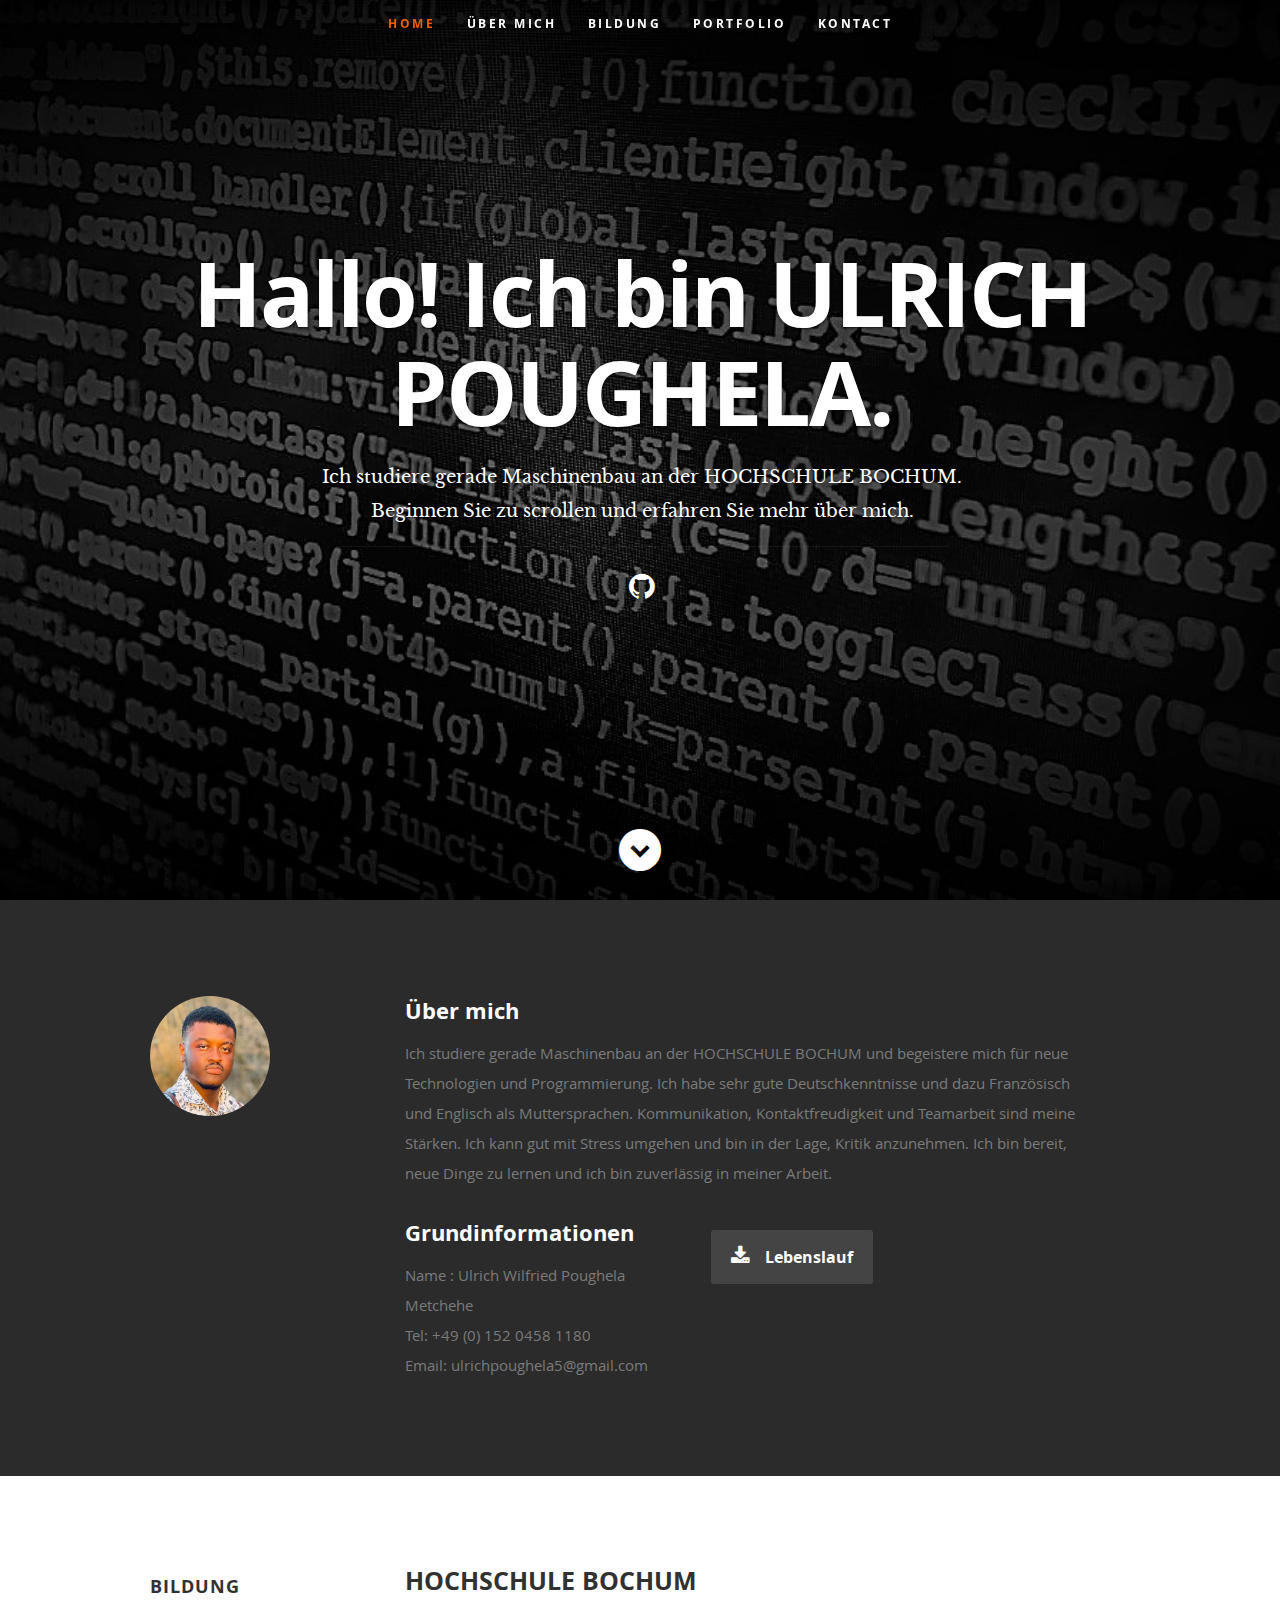
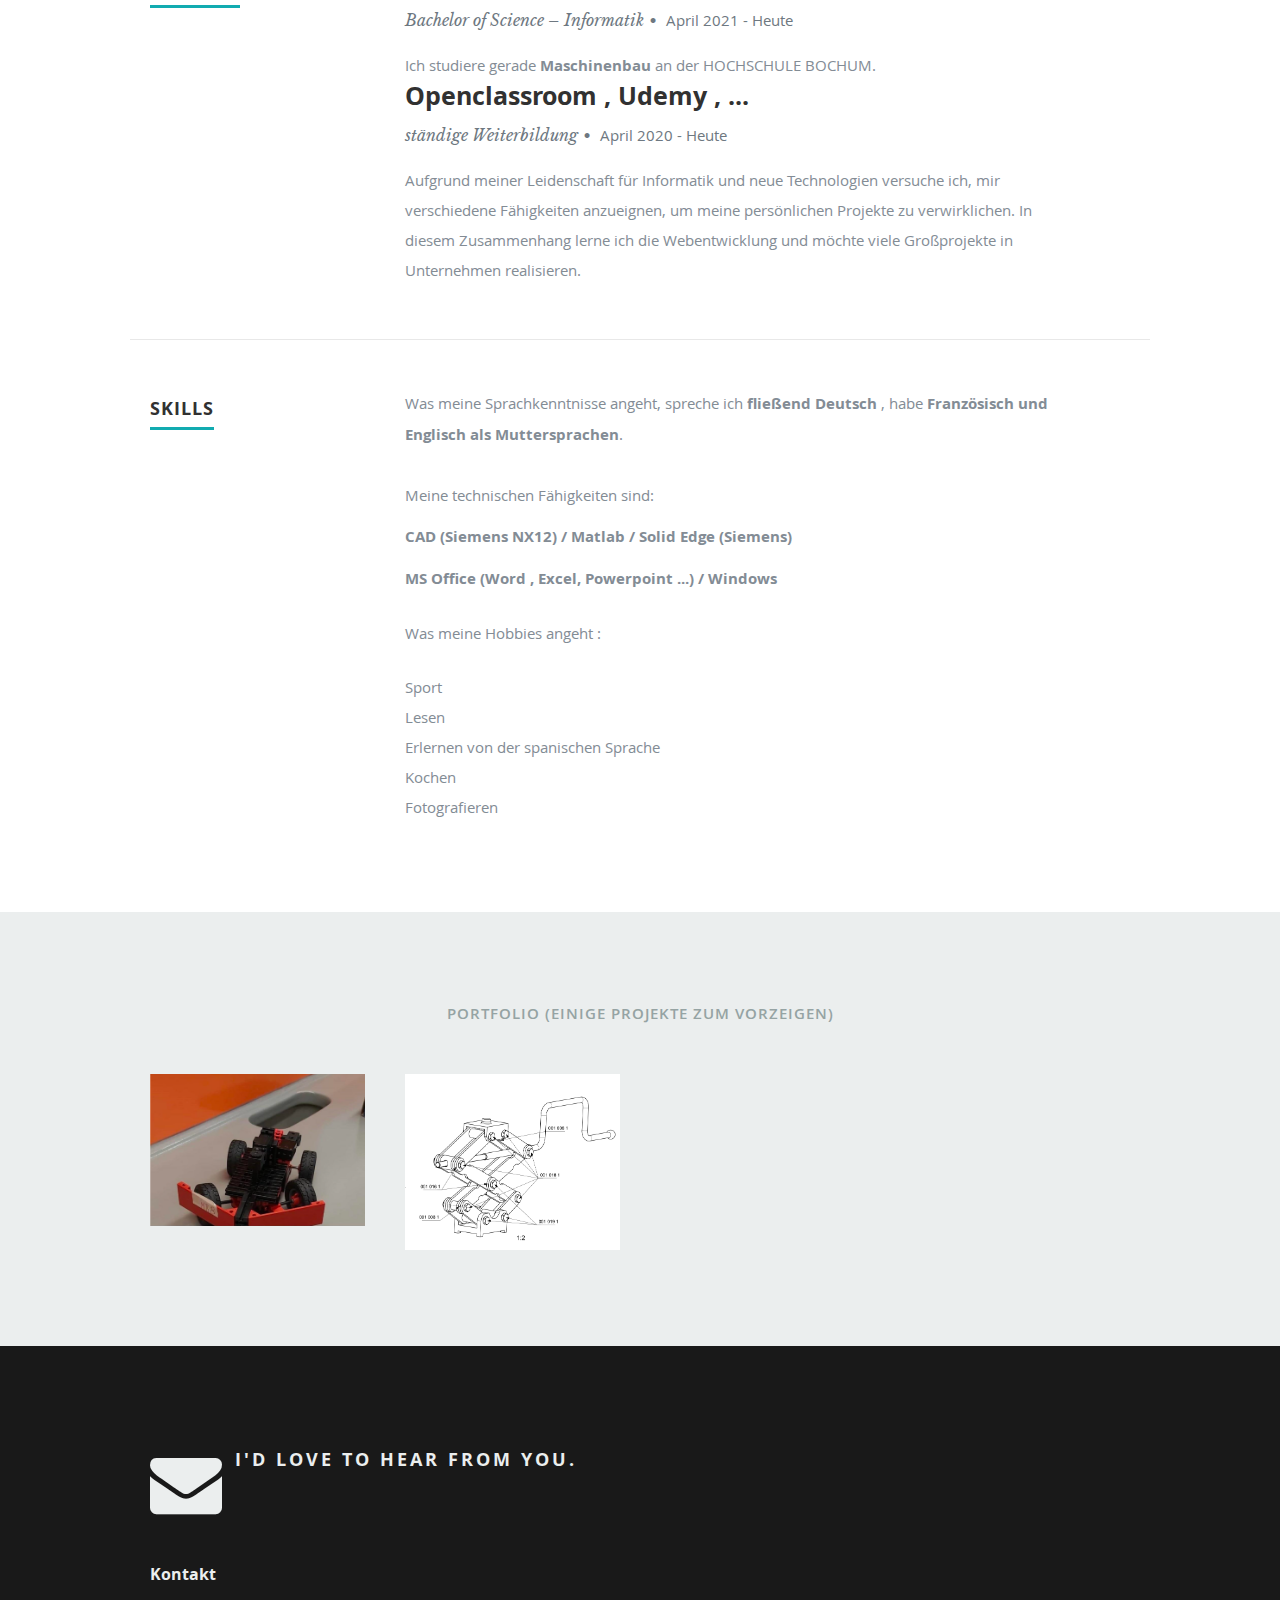
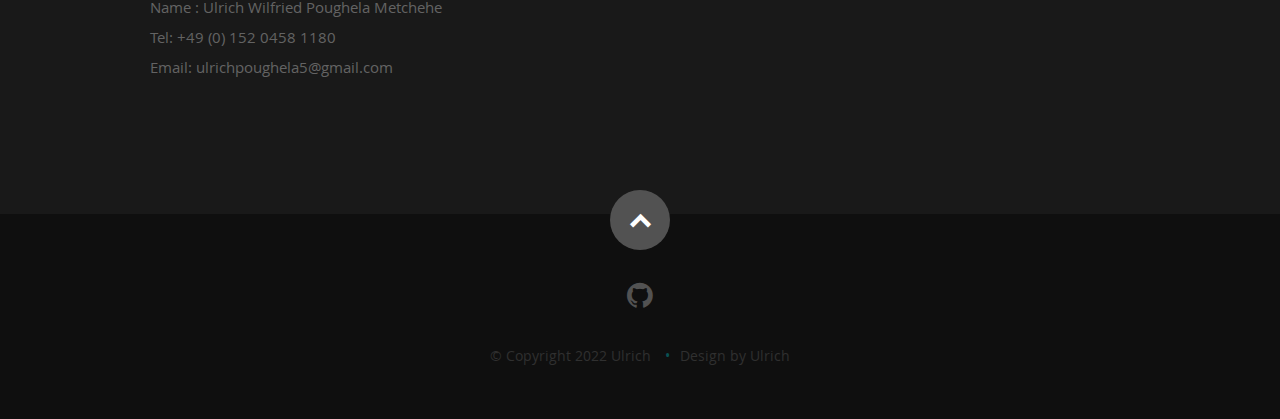
<file: index.html>
<!DOCTYPE html>
<!--[if lt IE 8 ]><html class="no-js ie ie7" lang="en"> <![endif]-->
<!--[if IE 8 ]><html class="no-js ie ie8" lang="en"> <![endif]-->
<!--[if (gte IE 8)|!(IE)]><!--><html class="no-js" lang="en"> <!--<![endif]-->
<head>

   <!--- Basic Page Needs
   ================================================== -->
   <meta charset="utf-8">
	<title>ULRICH POUGHELA</title>
	<meta name="description" content="">
	<meta name="author" content="">

   <!-- Mobile Specific Metas
   ================================================== -->
	<meta name="viewport" content="width=device-width, initial-scale=1, maximum-scale=1">

	<!-- CSS
    ================================================== -->
   <link rel="stylesheet" href="css/default.css">
	<link rel="stylesheet" href="css/layout.css">
   <link rel="stylesheet" href="css/media-queries.css">
   <link rel="stylesheet" href="css/magnific-popup.css">

   <!-- Script
   ================================================== -->
	<script src="js/modernizr.js"></script>

   <!-- Favicons
	================================================== -->
	<link rel="shortcut icon" href="favicon.png" >

</head>

<body>

   <!-- Header
   ================================================== -->
   <header id="home">

      <nav id="nav-wrap">

         <a class="mobile-btn" href="#nav-wrap" title="Show navigation">Show navigation</a>
	      <a class="mobile-btn" href="#" title="Hide navigation">Hide navigation</a>

         <ul id="nav" class="nav">
            <li class="current"><a class="smoothscroll" href="#home">Home</a></li>
            <li><a class="smoothscroll" href="#about">Über mich</a></li>
	        <li><a class="smoothscroll" href="#resume">Bildung</a></li>
            <li><a class="smoothscroll" href="#portfolio">Portfolio</a></li>
            <li><a class="smoothscroll" href="#contact">Kontact</a></li>
         </ul> <!-- end #nav -->

      </nav> <!-- end #nav-wrap -->

      <div class="row banner">
         <div class="banner-text">
            <h1 class="responsive-headline">Hallo! Ich bin ULRICH POUGHELA.</h1>
            <h3 style="color: white">Ich studiere gerade Maschinenbau an der HOCHSCHULE BOCHUM.

                Beginnen Sie zu scrollen und erfahren Sie mehr <a class="smoothscroll" href="#about">über mich</a>.
            </h3>
            <hr/>
            <ul class="social">
                <li><a href="https://github.com/ulrich-p237" target="_blank"><i class="fa fa-github"></i></a></li>
            </ul>
         </div>
      </div>

      <p class="scrolldown">
         <a class="smoothscroll" href="#about"><i class="icon-down-circle"></i></a>
      </p>

   </header> <!-- Header End -->


   <!-- About Section
   ================================================== -->
   <section id="about">

      <div class="row">

         <div class="three columns">
            <img class="profile-pic"  src="images/me.jpeg" alt="" />
         </div>

         <div class="nine columns main-col">

            <h2>Über mich</h2>

            <p>
                Ich studiere gerade Maschinenbau an der HOCHSCHULE BOCHUM und begeistere mich für neue
                Technologien und Programmierung. Ich habe sehr gute Deutschkenntnisse und dazu Französisch
                und Englisch als Muttersprachen. Kommunikation, Kontaktfreudigkeit und Teamarbeit sind meine Stärken.
                Ich kann gut mit Stress umgehen und bin in der Lage, Kritik anzunehmen. Ich bin bereit, neue Dinge zu
                lernen und ich bin zuverlässig in meiner Arbeit.
            </p>

            <div class="row">
               <div class="columns contact-details">
                  <h2>Grundinformationen</h2>
                  <p class="address">
                      <span>Name : Ulrich Wilfried Poughela Metchehe</span><br>
                      <span>Tel: +49 (0) 152 0458 1180</span><br>
                      <span>Email: ulrichpoughela5@gmail.com </span>
                  </p>
               </div>

               <div class="columns download">
                  <p>
                     <a href="CV.pdf" class="button"><i class="fa fa-download"></i>Lebenslauf</a>
                  </p>
               </div>
            </div> <!-- end row -->
         </div> <!-- end .main-col -->
      </div>
   </section> <!-- About Section End-->


   <!-- Resume Section
   ================================================== -->
   <section id="resume">

      <!-- Education
      ----------------------------------------------- -->
      <div class="row education">

         <div class="three columns header-col">
            <h1><span>Bildung</span></h1>
         </div>

         <div class="nine columns main-col">

            <div class="row item">
               <div class="twelve columns">
                  <h3>HOCHSCHULE BOCHUM</h3>
                  <p class="info">Bachelor of Science – Informatik<span>&bull;</span> <em class="date">April 2021 - Heute</em></p>
                   Ich studiere gerade <b>Maschinenbau</b> an der HOCHSCHULE BOCHUM.
               </div>
            </div> <!-- item end -->

             <div class="row item">
                 <div class="twelve columns">
                     <h3>Openclassroom , Udemy , ... </h3>
                     <p class="info">ständige Weiterbildung<span>&bull;</span> <em class="date">April 2020 - Heute</em></p>
                     <p>Aufgrund meiner Leidenschaft für Informatik und neue Technologien versuche ich, mir
                         verschiedene Fähigkeiten anzueignen, um meine persönlichen Projekte zu verwirklichen.
                         In diesem Zusammenhang lerne ich die Webentwicklung und möchte viele Großprojekte in
                         Unternehmen realisieren.
                     </p>
                 </div>
             </div> <!-- item end -->
         </div> <!-- main-col end -->
      </div> <!-- End Education -->

      <!-- Skills
      ----------------------------------------------- -->
      <div class="row skill">

         <div class="three columns header-col">
            <h1><span>Skills</span></h1>
         </div>

         <div class="nine columns main-col">

             <p>Was meine Sprachkenntnisse angeht, spreche ich <b>fließend Deutsch</b> , habe <b>Französisch  und Englisch als Muttersprachen</b>.
            </p>
             Meine technischen Fähigkeiten sind:

             <div>
                 <ul class="skills">
                     <li><b>CAD (Siemens NX12) / Matlab / Solid Edge (Siemens) </b></li>
                     <li><b>MS Office (Word , Excel, Powerpoint ...) / Windows</b></li>
                 </ul>
             </div>

             <p>Was meine Hobbies angeht :</p>
                 <ul>
                    <li>Sport</li>
                    <li>Lesen</li>
                    <li>Erlernen von der spanischen Sprache</li>
                    <li>Kochen</li>
                    <li>Fotografieren</li>
                </ul>
	         </div> <!-- main-col end -->

      </div> <!-- End skills -->

   </section> <!-- Resume Section End-->


   <!-- Portfolio Section
   ================================================== -->
   <section id="portfolio">

      <div class="row">

         <div class="twelve columns collapsed">

            <h1>Portfolio (Einige Projekte zum Vorzeigen)</h1>

            <!-- portfolio-wrapper -->
            <div id="portfolio-wrapper" class="bgrid-quarters s-bgrid-thirds cf">

          	   <div class="columns portfolio-item">
                  <div class="item-wrap">

                     <a href="#modal-01" title="">
                        <img alt="" src="images/robot.png">
                        <div class="overlay">
                           <div class="portfolio-item-meta">
                               <h5>Entwicklung</h5>
                               <p>Roboter</p>
                           </div>
                        </div>
                        <div class="link-icon"><i class="icon-plus"></i></div>
                     </a>

                  </div>
          		</div> <!-- item end -->

               <div class="columns portfolio-item">
                  <div class="item-wrap">

                     <a href="#modal-02" title="">
                        <img alt="" src="images/wagenheber.png">
                        <div class="overlay">
                           <div class="portfolio-item-meta">
                               <h5>Wagenheber</h5>
                               <p>Machinenbau</p>
                           </div>
                        </div>
                        <div class="link-icon"><i class="icon-plus"></i></div>
                     </a>
                  </div>
          		</div> <!-- item end -->
            </div> <!-- portfolio-wrapper end -->
         </div> <!-- twelve columns end -->


         <!-- Modal Popup
	      --------------------------------------------------------------- -->

         <div id="modal-01" class="popup-modal mfp-hide">

		      <img class="scale-with-grid" src="images/robot.png" alt="" />

		      <div class="description-box">
			      <h4>Roboter</h4>
			      <p>Mehr erfahren ins PDF (auf Details clicken)</p>
               <span class="categories"><i class="fa fa-tag"></i>Machinenbau</span>
		      </div>

            <div class="link-box">
               <a href="Erfahrungsbericht.pdf" target="_blank">Details</a>
		         <a class="popup-modal-dismiss">Close</a>
            </div>

	      </div><!-- modal-01 End -->

         <div id="modal-02" class="popup-modal mfp-hide">

		      <img class="scale-with-grid" src="images/wagenheber.png" alt="" />

		      <div class="description-box">
			      <h4>Wagenheber</h4>
                  <p>Mehr erfahren ins PDF (auf Details clicken)</p>
                  <span class="categories"><i class="fa fa-tag"></i>Machinenbau</span>
		      </div>

            <div class="link-box">
               <a href="wagenheber.pdf" target="_blank">Details</a>
		         <a class="popup-modal-dismiss">Close</a>
            </div>

	      </div><!-- modal-02 End -->

      </div> <!-- row End -->

   </section> <!-- Portfolio Section End-->

   <!-- Contact Section
   ================================================== -->
   <section id="contact">

         <div class="row section-head">
            <div class="twelve columns header-col">
               <h1>I'd Love To Hear From You.</h1>
            </div>
         </div>

         <div class="row">

            <aside class="twelve columns footer-widgets">

               <div class="widget widget_contact">

					   <h4>Kontakt</h4>
					   <p class="address">
                           <span>Name : Ulrich Wilfried Poughela Metchehe</span><br>
                           <span>Tel: +49 (0) 152 0458 1180</span><br>
                           <span>Email: ulrichpoughela5@gmail.com </span>
					   </p>

				   </div>
            </aside>

      </div>

   </section> <!-- Contact Section End-->


   <!-- footer
   ================================================== -->
   <footer>

      <div class="row">

         <div class="twelve columns">

            <ul class="social-links">
                <li><a href="https://github.com/ulrich-p237"><i class="fa fa-github"></i></a></li>
            </ul>

            <ul class="copyright">
               <li>&copy; Copyright 2022 Ulrich</li>
               <li>Design by Ulrich</li>
            </ul>

         </div>

         <div id="go-top"><a class="smoothscroll" title="Back to Top" href="#home"><i class="icon-up-open"></i></a></div>

      </div>

   </footer> <!-- Footer End-->

   <!-- Java Script
   ================================================== -->
   <script src="http://ajax.googleapis.com/ajax/libs/jquery/1.10.2/jquery.min.js"></script>
   <script>window.jQuery || document.write('<script src="js/jquery-1.10.2.min.js"><\/script>')</script>
   <script type="text/javascript" src="js/jquery-migrate-1.2.1.min.js"></script>

   <script src="js/jquery.flexslider.js"></script>
   <script src="js/waypoints.js"></script>
   <script src="js/jquery.fittext.js"></script>
   <script src="js/magnific-popup.js"></script>
   <script src="js/init.js"></script>

</body>

</html>
</file>
<file: css/default.css>
/*
=====================================================================
*   Ceevee v1.0 Default Stylesheet
*   url: styleshout.com
*   03-17-2014
=====================================================================

TOC:
a. Webfonts and Icon fonts
b. Reset
c. Default Styles
   1. Basic
   2. Typography
   3. Links
   4. Images
   5. Buttons
   6. Forms
d. Grid
e. Others
   1. Clearing
   2. Misc

=====================================================================  */

/* ------------------------------------------------------------------ */
/* a. Webfonts and Icon fonts
 ------------------------------------------------------------------ */

@import url("fonts.css");
@import url("fontello/css/fontello.css");
@import url("font-awesome/css/font-awesome.min.css");

/* ------------------------------------------------------------------
/* b. Reset
      Adapted from:
      Normalize.css - https://github.com/necolas/normalize.css/
      HTML5 Doctor Reset - html5doctor.com/html-5-reset-stylesheet/
/* ------------------------------------------------------------------ */

html, body, div, span, object, iframe,
h1, h2, h3, h4, h5, h6, p, blockquote, pre,
abbr, address, cite, code,
del, dfn, em, img, ins, kbd, q, samp,
small, strong, sub, sup, var,
b, i,
dl, dt, dd, ol, ul, li,
fieldset, form, label, legend,
table, caption, tbody, tfoot, thead, tr, th, td,
article, aside, canvas, details, figcaption, figure,
footer, header, hgroup, menu, nav, section, summary,
time, mark, audio, video {
   margin: 0;
   padding: 0;
   border: 0;
   outline: 0;
   font-size: 100%;
   vertical-align: baseline;
   background: transparent;
}

article,aside,details,figcaption,figure,
footer,header,hgroup,menu,nav,section {
   display: block;
}

audio,
canvas,
video {
   display: inline-block;
}

audio:not([controls]) {
   display: none;
   height: 0;
}

[hidden] { display: none; }

code, kbd, pre, samp {
   font-family: monospace, serif;
   font-size: 1em;
}

pre {
   white-space: pre;
   white-space: pre-wrap;
   word-wrap: break-word;
}

blockquote, q { quotes: &#8220 &#8220; }

blockquote:before, blockquote:after,
q:before, q:after {
   content: '';
   content: none;
}

ins {
   background-color: #ff9;
   color: #000;
   text-decoration: none;
}

mark {
   background-color: #A7F4F6;
   color: #555;
}

del { text-decoration: line-through; }

abbr[title], dfn[title] {
   border-bottom: 1px dotted;
   cursor: help;
}

table {
   border-collapse: collapse;
   border-spacing: 0;
}


/* ------------------------------------------------------------------ */
/* c. Default and Basic Styles
      Adapted from:
      Skeleton CSS Framework - http://www.getskeleton.com/
      Typeplate Typographic Starter Kit - http://typeplate.com/
/* ------------------------------------------------------------------ */

/*  1. Basic  ------------------------------------------------------- */

*,
*:before,
*:after {
   -moz-box-sizing: border-box;
   -webkit-box-sizing: border-box;
   box-sizing: border-box;
}

html {
   font-size: 62.5%;
   -webkit-font-smoothing: antialiased;
}

body {
   background: #fff;
   font-family: 'opensans-regular', sans-serif;
   font-weight: normal;
   font-size: 15px;
   line-height: 30px;
	color: #838C95;

   -webkit-font-smoothing: antialiased; /* Fix for webkit rendering */
	-webkit-text-size-adjust: 100%;
}

/*  2. Typography
       Vertical rhythm with leading derived from 6
--------------------------------------------------------------------- */

h1, h2, h3, h4, h5, h6 {
   color: #313131;
	font-family: 'opensans-bold', sans-serif;
   font-weight: normal;
}
h1 a, h2 a, h3 a, h4 a, h5 a, h6 a { font-weight: inherit; }
h1 { font-size: 38px; line-height: 42px; margin-bottom: 12px; letter-spacing: -1px; }
h2 { font-size: 28px; line-height: 36px; margin-bottom: 6px; }
h3 { font-size: 22px; line-height: 30px; margin-bottom: 12px; }
h4 { font-size: 20px; line-height: 30px; margin-bottom: 6px; }
h5 { font-size: 18px; line-height: 30px; }
h6 { font-size: 14px; line-height: 30px; }
.subheader { }

p { margin: 0 0 30px 0; }
p img { margin: 0; }
p.lead {
   font: 19px/36px 'opensans-light', sans-serif;
   margin-bottom: 18px;
}

/* for 'em' and 'strong' tags, font-size and line-height should be same with
the body tag due to rendering problems in some browsers */
em { font: 15px/30px 'opensans-italic', sans-serif; }
strong, b { font: 15px/30px 'opensans-bold', sans-serif; }
small { font-size: 11px; line-height: inherit; }

/*	Blockquotes */
blockquote {
   margin: 30px 0px;
   padding-left: 40px;
   position: relative;
}
blockquote:before {
   content: "\201C";
   opacity: 0.45;
   font-size: 80px;
   line-height: 0px;
   margin: 0;
   font-family: arial, sans-serif;

   position: absolute;
   top:  30px;
	left: 0;
}
blockquote p {
   font-family: 'librebaskerville-italic', serif;
   padding: 0;
   font-size: 18px;
   line-height: 36px;
}
blockquote cite {
   display: block;
   font-size: 12px;
   font-style: normal;
   line-height: 18px;
}
blockquote cite:before { content: "\2014 \0020"; }
blockquote cite a,
blockquote cite a:visited { color: #8B9798; border: none }

/* ---------------------------------------------------------------------
/*  Pull Quotes Markup
/*
    <aside class="pull-quote">
		<blockquote>
			<p></p>
		</blockquote>
	 </aside>
/*
/* --------------------------------------------------------------------- */
.pull-quote {
   position: relative;
	padding: 18px 30px 18px 0px;
}
.pull-quote:before,
.pull-quote:after {
	height: 1em;
	opacity: 0.45;
	position: absolute;
	font-size: 80px;
   font-family: Arial, Sans-Serif;
}
.pull-quote:before {
	content: "\201C";
	top:  33px;
	left: 0;
}
.pull-quote:after {
	content: '\201D';
	bottom: -33px;
	right: 0;
}
.pull-quote blockquote {
   margin: 0;
}
.pull-quote blockquote:before {
   content: none;
}

/* Abbreviations */
abbr {
   font-family: 'opensans-bold', sans-serif;
	font-variant: small-caps;
	text-transform: lowercase;
   letter-spacing: .5px;
	color: gray;
}
abbr:hover { cursor: help; }

/* drop cap */
.drop-cap:first-letter {
	float: left;
	margin: 0;
	padding: 14px 6px 0 0;
	font-size: 84px;
	font-family: /* Copperplate */ 'opensans-bold', sans-serif;
   line-height: 60px;
	text-indent: 0;
	background: transparent;
	color: inherit;
}

hr { border: solid #E3E3E3; border-width: 1px 0 0; clear: both; margin: 11px 0 30px; height: 0; }


/*  3. Links  ------------------------------------------------------- */

a, a:visited {
   text-decoration: none;
   outline: 0;
   color: #11ABB0;

   -webkit-transition: color .3s ease-in-out;
   -moz-transition: color .3s ease-in-out;
   -o-transition: color .3s ease-in-out;
   transition: color .3s ease-in-out;
}
a:hover, a:focus { color: #313131; }
p a, p a:visited { line-height: inherit; }


/*  4. List  --------------------------------------------------------- */

ul, ol { margin-bottom: 24px; margin-top: 12px; }
ul { list-style: none outside; }
ol { list-style: decimal; }
ol, ul.square, ul.circle, ul.disc { margin-left: 30px; }
ul.square { list-style: square outside; }
ul.circle { list-style: circle outside; }
ul.disc { list-style: disc outside; }
ul ul, ul ol,
ol ol, ol ul { margin: 6px 0 6px 30px; }
ul ul li, ul ol li,
ol ol li, ol ul li { margin-bottom: 6px; }
li { line-height: 18px; margin-bottom: 12px; }
ul.large li { }
li p { }

/* ---------------------------------------------------------------------
/*  Stats Tab Markup

    <ul class="stats-tabs">
		<li><a href="#">[value]<b>[name]</b></a></li>
	 </ul>

    Extend this object into your markup.
/*
/* --------------------------------------------------------------------- */
.stats-tabs {
   padding: 0;
   margin: 24px 0;
}
.stats-tabs li {
	display: inline-block;
	margin: 0 10px 18px 0;
	padding: 0 10px 0 0;
	border-right: 1px solid #ccc;
}
.stats-tabs li:last-child {
	margin: 0;
	padding: 0;
	border: none;
}
.stats-tabs li a {
	display: inline-block;
	font-size: 22px;
	font-family: 'opensans-bold', sans-serif;
   border: none;
   color: #313131;
}
.stats-tabs li a:hover {
   color:#11ABB0;
}
.stats-tabs li a b {
	display: block;
	margin: 6px 0 0 0;
	font-size: 13px;
	font-family: 'opensans-regular', sans-serif;
   color: #8B9798;
}

/* definition list */
dl { margin: 12px 0; }
dt { margin: 0; color:#11ABB0; }
dd { margin: 0 0 0 20px; }

/* Lining Definition Style Markup */
.lining dt,
.lining dd {
	display: inline;
	margin: 0;
}
.lining dt + dt:before,
.lining dd + dt:before {
	content: "\A";
	white-space: pre;
}
.lining dd + dd:before {
	content: ", ";
}
.lining dd:before {
	content: ": ";
	margin-left: -0.2em;
}

/* Dictionary Definition Style Markup */
.dictionary-style dt {
	display: inline;
	counter-reset: definitions;
}
.dictionary-style dt + dt:before {
	content: ", ";
	margin-left: -0.2em;
}
.dictionary-style dd {
	display: block;
	counter-increment: definitions;
}
.dictionary-style dd:before {
	content: counter(definitions, decimal) ". ";
}

/* Pagination */
.pagination {
   margin: 36px auto;
   text-align: center;
}
.pagination ul li {
   display: inline-block;
   margin: 0;
   padding: 0;
}
.pagination .page-numbers {
   font: 15px/18px 'opensans-bold', sans-serif;
   display: inline-block;
   padding: 6px 10px;
   margin-right: 3px;
   margin-bottom: 6px;
	color: #6E757C;
	background-color: #E6E8EB;

	-webkit-transition: all 200ms ease-in-out;
	-moz-transition: all 200ms ease-in-out;
	-o-transition: all 200ms ease-in-out;
	-ms-transition: all 200ms ease-in-out;
	transition: all 200ms ease-in-out;

   -moz-border-radius: 3px;
   -webkit-border-radius: 3px;
   -khtml-border-radius: 3px;
	border-radius: 3px;
}
.pagination .page-numbers:hover {
   background: #838A91;
   color: #fff;
}
.pagination .current,
.pagination .current:hover {
   background-color: #11ABB0;
   color: #fff;
}
.pagination .inactive,
.pagination .inactive:hover {
   background-color: #E6E8EB;
	color: #A9ADB2;
}
.pagination .prev, .pagination .next {}

/*  5. Images  --------------------------------------------------------- */

img {
   max-width: 100%;
   height: auto;
}
img.pull-right { margin: 12px 0px 0px 18px; }
img.pull-left { margin: 12px 18px 0px 0px; }

/*  6. Buttons  --------------------------------------------------------- */

.button,
.button:visited,
button,
input[type="submit"],
input[type="reset"],
input[type="button"] {
   font: 16px/30px 'opensans-bold', sans-serif;
   background: #11ABB0;
   display: inline-block;
	text-decoration: none;
   letter-spacing: 0;
   color: #fff;
	padding: 12px 20px;
	margin-bottom: 18px;
   border: none;
   cursor: pointer;
   height: auto;

   -webkit-transition: all .2s ease-in-out;
	-moz-transition: all .2s ease-in-out;
	-o-transition: all .2s ease-in-out;
	-ms-transition: all .2s ease-in-out;
	transition: all .2s ease-in-out;

   -moz-border-radius: 3px;
   -webkit-border-radius: 3px;
   -khtml-border-radius: 3px;
   border-radius: 3px;
}

.button:hover,
button:hover,
input[type="submit"]:hover,
input[type="reset"]:hover,
input[type="button"]:hover {
   background: #3d4145;
   color: #fff;
}

.button:active,
button:active,
input[type="submit"]:active,
input[type="reset"]:active,
input[type="button"]:active {
   background: #3d4145;
   color: #fff;
}

.button.full-width,
button.full-width,
input[type="submit"].full-width,
input[type="reset"].full-width,
input[type="button"].full-width {
	width: 100%;
	padding-left: 0 !important;
	padding-right: 0 !important;
	text-align: center;
}

/* Fix for odd Mozilla border & padding issues */
button::-moz-focus-inner,
input::-moz-focus-inner {
    border: 0;
    padding: 0;
}


/*  7. Forms  --------------------------------------------------------- */

form { margin-bottom: 24px; }
fieldset { margin-bottom: 24px; }

input[type="text"],
input[type="password"],
input[type="email"],
textarea,
select {
   display: block;
   padding: 18px 15px;
   margin: 0 0 24px 0;
   border: 0;
   outline: none;
   vertical-align: middle;
   min-width: 225px;
	max-width: 100%;
   font-size: 15px;
   line-height: 24px;
	color: #647373;
	background: #D3D9D9;

}

/* select { padding: 0;
   width: 220px;
   } */

input[type="text"]:focus,
input[type="password"]:focus,
input[type="email"]:focus,
textarea:focus {
   color: #B3B7BC;
	background-color: #3d4145;
}

textarea { min-height: 220px; }

label,
legend {
   font: 16px/24px 'opensans-bold', sans-serif;
	margin: 12px 0;
   color: #3d4145;
   display: block;
}
label span,
legend span {
	color: #8B9798;
   font: 14px/24px 'opensans-regular', sans-serif;
}

input[type="checkbox"],
input[type="radio"] {
    font-size: 15px;
    color: #737373;
}

input[type="checkbox"] { display: inline; }

/* ------------------------------------------------------------------ */
/* d. Grid
---------------------------------------------------------------------
   gutter = 40px.
/* ------------------------------------------------------------------ */

/* default
--------------------------------------------------------------- */
.row {
   width: 96%;
   max-width: 1020px;
   margin: 0 auto;
}
/* fixed width for IE8 */
.ie .row { width: 1000px ; }

.narrow .row { max-width: 980px; }

.row .row { width: auto; max-width: none; margin: 0 -20px; }

/* row clearing */
.row:before,
.row:after {
    content: " ";
    display: table;
}
.row:after {
    clear: both;
}

.column, .columns {
   position: relative;
   padding: 0 20px;
   min-height: 1px;
   float: left;
}
.column.centered, .columns.centered  {
    float: none;
    margin: 0 auto;
}

/* removed gutters */
.row.collapsed > .column,
.row.collapsed > .columns,
.column.collapsed, .columns.collapsed  { padding: 0; }

[class*="column"] + [class*="column"]:last-child { float: right; }
[class*="column"] + [class*="column"].end { float: right; }

/* column widths */
.row .one         { width: 8.33333%; }
.row .two         { width: 16.66667%; }
.row .three       { width: 25%; }
.row .four        { width: 33.33333%; }
.row .five        { width: 41.66667%; }
.row .six         { width: 50%; }
.row .seven       { width: 58.33333%; }
.row .eight       { width: 66.66667%; }
.row .nine        { width: 75%; }
.row .ten         { width: 83.33333%; }
.row .eleven      { width: 91.66667%; }
.row .twelve      { width: 100%; }

/* Offsets */
.row .offset-1    { margin-left: 8.33333%; }
.row .offset-2    { margin-left: 16.66667%; }
.row .offset-3    { margin-left: 25%; }
.row .offset-4    { margin-left: 33.33333%; }
.row .offset-5    { margin-left: 41.66667%; }
.row .offset-6    { margin-left: 50%; }
.row .offset-7    { margin-left: 58.33333%; }
.row .offset-8    { margin-left: 66.66667%; }
.row .offset-9    { margin-left: 75%; }
.row .offset-10   { margin-left: 83.33333%; }
.row .offset-11   { margin-left: 91.66667%; }

/* Push/Pull */
.row .push-1      { left: 8.33333%; }
.row .pull-1      { right: 8.33333%; }
.row .push-2      { left: 16.66667%; 	}
.row .pull-2      { right: 16.66667%; }
.row .push-3      { left: 25%; }
.row .pull-3      { right: 25%;	}
.row .push-4      { left: 33.33333%; }
.row .pull-4      { right: 33.33333%; }
.row .push-5      { left: 41.66667%; }
.row .pull-5      { right: 41.66667%; }
.row .push-6      { left: 50%; }
.row .pull-6      { right: 50%; }
.row .push-7      { left: 58.33333%; }
.row .pull-7      { right: 58.33333%; }
.row .push-8      { left: 66.66667%; 	}
.row .pull-8      { right: 66.66667%; }
.row .push-9      { left: 75%; }
.row .pull-9      { right: 75%; }
.row .push-10     { left: 83.33333%; }
.row .pull-10     { right: 83.33333%; }
.row .push-11     { left: 91.66667%; }
.row .pull-11     { right: 91.66667%; }

/* block grids
--------------------------------------------------------------------- */
.bgrid-sixths [class*="column"]   { width: 16.66667%; }
.bgrid-quarters [class*="column"] { width: 25%; }
.bgrid-thirds [class*="column"]   { width: 33.33333%; }
.bgrid-halves [class*="column"]   { width: 50%; }

[class*="bgrid"] [class*="column"] + [class*="column"]:last-child { float: left; }

/* Left clearing for block grid columns - columns that changes width in
different screen sizes. Allows columns with different heights to align
properly.
--------------------------------------------------------------------- */
.first { clear: left; }   /* first column in default screen */
.s-first { clear: none; } /* first column in smaller screens */

/* smaller screens
--------------------------------------------------------------- */
@media only screen and (max-width: 900px) {

   /* block grids on small screens */
   .s-bgrid-sixths [class*="column"]   { width: 16.66667%; }
   .s-bgrid-quarters [class*="column"] { width: 25%; }
   .s-bgrid-thirds [class*="column"]   { width: 33.33333%; }
   .s-bgrid-halves [class*="column"]   { width: 50%; }

   /* block grids left clearing */
   .first { clear: none; }
   .s-first { clear: left; }

}

/* mobile wide/smaller tablets
--------------------------------------------------------------- */
@media only screen and (max-width: 767px) {

   .row {
	   width: 460px;
	   margin: 0 auto;
      padding: 0;
	}
   .column, .columns {
	   width: auto !important;
	   float: none;
	   margin-left: 0;
	   margin-right: 0;
      padding: 0 30px;
   }
   .row .row { width: auto; max-width: none; margin: 0 -30px; }

   [class*="column"] + [class*="column"]:last-child { float: none; }
   [class*="bgrid"] [class*="column"] + [class*="column"]:last-child { float: none; }

   /* Offsets */
   .row .offset-1    { margin-left: 0%; }
   .row .offset-2    { margin-left: 0%; }
   .row .offset-3    { margin-left: 0%; }
   .row .offset-4    { margin-left: 0%; }
   .row .offset-5    { margin-left: 0%; }
   .row .offset-6    { margin-left: 0%; }
   .row .offset-7    { margin-left: 0%; }
   .row .offset-8    { margin-left: 0%; }
   .row .offset-9    { margin-left: 0%; }
   .row .offset-10   { margin-left: 0%; }
   .row .offset-11   { margin-left: 0%; }
}

/* mobile narrow
--------------------------------------------------------------- */
@media only screen and (max-width: 460px) {

   .row { width: auto; }

}

/* larger screens
--------------------------------------------------------------- */
@media screen and (min-width: 1200px) {

   .wide .row { max-width: 1180px; }

}

/* ------------------------------------------------------------------ */
/* e. Others
/* ------------------------------------------------------------------ */

/*  1. Clearing
    (http://nicolasgallagher.com/micro-clearfix-hack/
--------------------------------------------------------------------- */

.cf:before,
.cf:after {
    content: " ";
    display: table;
}
.cf:after {
    clear: both;
}

/*  2. Misc -------------------------------------------------------- */

.remove-bottom { margin-bottom: 0 !important; }
.half-bottom { margin-bottom: 12px !important; }
.add-bottom { margin-bottom: 24px !important; }
.no-border { border: none; }

.text-center  { text-align: center !important; }
.text-left    { text-align: left !important; }
.text-right   { text-align: right !important; }
.pull-left    { float: left !important; }
.pull-right   { float: right !important; }
.align-center {
	margin-left: auto !important;
	margin-right: auto !important;
	text-align: center !important;
}
</file>
<file: css/layout.css>
/*
=====================================================================
*   Ceevee v1.0 Layout Stylesheet
*   url: styleshout.com
*   03-18-2014
=====================================================================

   TOC:
   a. General Styles
   b. Header Styles
   c. About Section
   d. Resume Section
   e. Portfolio Section
   f. Call To Action Section
   g. Testimonials Section
   h. Contact Section
   i. Footer

===================================================================== */

/* ------------------------------------------------------------------ */
/* a. General Styles
/* ------------------------------------------------------------------ */

body { background: #0f0f0f; }

/* ------------------------------------------------------------------ */
/* b. Header Styles
/* ------------------------------------------------------------------ */

header {
   position: relative;
   height: 800px;
   min-height: 500px;
   width: 100%;
   background: #161415 url(../images/coding-2.jpg) no-repeat top center;
   background-size: cover !important;
	-webkit-background-size: cover !important;
   text-align: center;
   overflow: hidden;
}

/* vertically center banner section */
header:before {
   content: '';
   display: inline-block;
   vertical-align: middle;
   height: 100%;
}
header .banner {
   display: inline-block;
   vertical-align: middle;
   margin: 0 auto;
   width: 85%;
   padding-bottom: 30px;s
   text-align: center;
}

header .banner-text { width: 100%; }
header .banner-text h1 {
   font: 90px/1.1em 'opensans-bold', sans-serif;
   color: #fff;
   letter-spacing: -2px;
   margin: 0 auto 18px auto;
   text-shadow: 0px 1px 3px rgba(0, 0, 0, .8);
}
header .banner-text h3 {
   font: 18px/1.9em 'librebaskerville-regular', serif;
   color: #A8A8A8;
   margin: 0 auto;
   width: 70%;
   text-shadow: 0px 1px 2px rgba(0, 0, 0, .5);
}
header .banner-text h3 span,
header .banner-text h3 a {
   color: #fff;
}
header .banner-text hr {
   width: 60%;
   margin: 18px auto 24px auto;
   border-color: #2F2D2E;
   border-color: rgba(150, 150, 150, .1);
}

/* header social links */
header .social {
   margin: 24px 0;
   padding: 0;
   font-size: 30px;
   text-shadow: 0px 1px 2px rgba(0, 0, 0, .8);
}
header .social li {
   display: inline-block;
   margin: 0 15px;
   padding: 0;
}
header .social li a { color: #fff; }
header .social li a:hover { color: #11ABB0; }

/* scrolldown link */
header .scrolldown a {
   position: absolute;
   bottom: 30px;
   left: 50%;
   margin-left: -29px;
   color: #fff;
   display: block;
   height: 42px;
   width: 42px;
   font-size: 42px;
   line-height: 42px;
   color: #fff;
   border-radius: 100%;

   -webkit-transition: all .3s ease-in-out;
   -moz-transition: all .3s ease-in-out;
   -o-transition: all .3s ease-in-out;
   transition: all .3s ease-in-out;
}
header .scrolldown a:hover { color: #11ABB0; }

/* primary navigation
--------------------------------------------------------------------- */
#nav-wrap ul, #nav-wrap li, #nav-wrap a {
	 margin: 0;
	 padding: 0;
	 border: none;
	 outline: none;
}

/* nav-wrap */
#nav-wrap {
   font: 12px 'opensans-bold', sans-serif;
   width: 100%;
   text-transform: uppercase;
   letter-spacing: 2.5px;
   margin: 0 auto;
   z-index: 100;
   position: fixed;
   left: 0;
   top: 0;
}
.opaque { background-color: #333; }

/* hide toggle button */
#nav-wrap > a.mobile-btn { display: none; }

ul#nav {
   min-height: 48px;
   width: auto;

   /* center align the menu */
   text-align: center;
}
ul#nav li {
   position: relative;
   list-style: none;
   height: 48px;
   display: inline-block;
}

/* Links */
ul#nav li a {

/* 8px padding top + 8px padding bottom + 32px line-height = 48px */

   display: inline-block;
   padding: 8px 13px;
   line-height: 32px;
	text-decoration: none;
   text-align: left;
   color: #fff;

	-webkit-transition: color .2s ease-in-out;
	-moz-transition: color .2s ease-in-out;
	-o-transition: color .2s ease-in-out;
	-ms-transition: color .2s ease-in-out;
	transition: color .2s ease-in-out;
}

ul#nav li a:active { background-color: transparent !important; }
ul#nav li.current a { color: #F06000; }


/* ------------------------------------------------------------------ */
/* c. About Section
/* ------------------------------------------------------------------ */

#about {
   background: #2B2B2B;
   padding-top: 96px;
   padding-bottom: 66px;
   overflow: hidden;
}

#about a, #about a:visited  { color: #fff; }
#about a:hover, #about a:focus { color: #11ABB0; }

#about h2 {
   font: 22px/30px 'opensans-bold', sans-serif;
   color: #fff;
   margin-bottom: 12px;
}
#about p {
   line-height: 30px;
   color: #7A7A7A;
}
#about .profile-pic {
   position: relative;
   width: 120px;
   height: 120px;
   border-radius: 100%;
}
#about .contact-details { width: 41.66667%; }
#about .download {
   width: 58.33333%;
   padding-top: 6px;
}
#about .main-col { padding-right: 5%; }
#about .download .button {
   margin-top: 6px;
   background: #444;
}
#about .download .button:hover {
   background: #fff;
   color: #2B2B2B;
}
#about .download .button i {
   margin-right: 15px;
   font-size: 20px;
}


/* ------------------------------------------------------------------ */
/* d. Resume Section
/* ------------------------------------------------------------------ */

#resume {
   background: #fff;
   padding-top: 90px;
   padding-bottom: 72px;
   overflow: hidden;
}

#resume a, #resume a:visited  { color: #11ABB0; }
#resume a:hover, #resume a:focus { color: #313131; }

#resume h1 {
   font: 18px/24px 'opensans-bold', sans-serif;
   text-transform: uppercase;
   letter-spacing: 1px;
}
#resume h1 span {
   border-bottom: 3px solid #11ABB0;
   padding-bottom: 6px;
}
#resume h3 {
   font: 25px/30px 'opensans-bold', sans-serif;
}

#resume .header-col { padding-top: 9px; }
#resume .main-col { padding-right: 10%; }

.education, .work {
   margin-bottom: 48px;
   padding-bottom: 24px;
   border-bottom: 1px solid #E8E8E8;
}
#resume .info {
   font: 16px/24px 'librebaskerville-italic', serif;
   color: #6E7881;
   margin-bottom: 18px;
   margin-top: 9px;
}
#resume .info span {
   margin-right: 5px;
   margin-left: 5px;
}
#resume .date {
   font: 15px/24px 'opensans-regular', sans-serif;
   margin-top: 6px;
}

/*----------------------------------------------*/
/*	Skill Bars
/*----------------------------------------------*/

.bars {
	width: 95%;
	float: left;
	padding: 0;
	text-align: left;
}
.bars .skills {
  	margin-top: 36px;
   list-style: none;
}
.bars li {
   position: relative;
  	margin-bottom: 60px;
  	background: #ccc;
  	height: 42px;
  	border-radius: 3px;
}
.bars li em {
	font: 15px 'opensans-bold', sans-serif;
   color: #313131;
	text-transform: uppercase;
   letter-spacing: 2px;
	font-weight: normal;
   position: relative;
	top: -36px;
}
.bar-expand {
   position: absolute;
   left: 0;
   top: 0;

   margin: 0;
   padding-right: 24px;
  	background: #313131;
   display: inline-block;
  	height: 42px;
   line-height: 42px;
   border-radius: 3px 0 0 3px;
}

.photoshop {
  	width: 60%;
  	-moz-animation: photoshop 2s ease;
  	-webkit-animation: photoshop 2s ease;
}
.illustrator {
  	width: 55%;
  	-moz-animation: illustrator 2s ease;
  	-webkit-animation: illustrator 2s ease;
}
.wordpress {
  	width: 50%;
  	-moz-animation: wordpress 2s ease;
  	-webkit-animation: wordpress 2s ease;
}
.css {
  	width: 90%;
  	-moz-animation: css 2s ease;
  	-webkit-animation: css 2s ease;
}
.html5 {
  	width: 80%;
  	-moz-animation: html5 2s ease;
  	-webkit-animation: html5 2s ease;
}
.jquery {
  	width: 50%;
  	-moz-animation: jquery 2s ease;
  	-webkit-animation: jquery 2s ease;
}

@-moz-keyframes photoshop {
  0%   { width: 0px;  }
  100% { width: 60%;  }
}
@-moz-keyframes illustrator {
  0%   { width: 0px;  }
  100% { width: 55%;  }
}
@-moz-keyframes wordpress {
  0%   { width: 0px;  }
  100% { width: 50%;  }
}
@-moz-keyframes css {
  0%   { width: 0px;  }
  100% { width: 90%;  }
}
@-moz-keyframes html5 {
  0%   { width: 0px;  }
  100% { width: 80%;  }
}
@-moz-keyframes jquery {
  0%   { width: 0px;  }
  100% { width: 50%;  }
}

@-webkit-keyframes photoshop {
  0%   { width: 0px;  }
  100% { width: 60%;  }
}
@-webkit-keyframes illustrator {
  0%   { width: 0px;  }
  100% { width: 55%;  }
}
@-webkit-keyframes wordpress {
  0%   { width: 0px;  }
  100% { width: 50%;  }
}
@-webkit-keyframes css {
  0%   { width: 0px;  }
  100% { width: 90%;  }
}
@-webkit-keyframes html5 {
  0%   { width: 0px;  }
  100% { width: 80%;  }
}
@-webkit-keyframes jquery {
  0%   { width: 0px;  }
  100% { width: 50%;  }
}

/* ------------------------------------------------------------------ */
/* e. Portfolio Section
/* ------------------------------------------------------------------ */

#portfolio {
   background: #ebeeee;
   padding-top: 90px;
   padding-bottom: 60px;
}
#portfolio h1 {
   font: 15px/24px 'opensans-semibold', sans-serif;
   text-transform: uppercase;
   letter-spacing: 1px;
   text-align: center;
   margin-bottom: 48px;
   color: #95A3A3;
}

/* Portfolio Content */
#portfolio-wrapper .columns { margin-bottom: 36px; }
.portfolio-item .item-wrap {
   background: #fff;
   overflow: hidden;
   position: relative;

   -webkit-transition: all 0.3s ease-in-out;
	-moz-transition: all 0.3s ease-in-out;
	-o-transition: all 0.3s ease-in-out;
	-ms-transition: all 0.3s ease-in-out;
	transition: all 0.3s ease-in-out;
}
.portfolio-item .item-wrap a {
   display: block;
   cursor: pointer;
}

/* overlay */
.portfolio-item .item-wrap .overlay {
   position: absolute;
   left: 0;
   top: 0;
   width: 100%;
   height: 100%;

	opacity: 0;
	-moz-opacity: 0;
	filter:alpha(opacity=0);

   -webkit-transition: opacity 0.3s ease-in-out;
	-moz-transition: opacity 0.3s ease-in-out;
	-o-transition: opacity 0.3s ease-in-out;
	transition: opacity 0.3s ease-in-out;

   background: url(../images/overlay-bg.png) repeat;
}
.portfolio-item .item-wrap .link-icon {
   display: block;
   color: #fff;
   height: 30px;
   width: 30px;
   font-size: 18px;
   line-height: 30px;
   text-align: center;

   opacity: 0;
	-moz-opacity: 0;
	filter:alpha(opacity=0);

   -webkit-transition: opacity 0.3s ease-in-out;
	-moz-transition: opacity 0.3s ease-in-out;
	-o-transition: opacity 0.3s ease-in-out;
	transition: opacity 0.3s ease-in-out;

   position: absolute;
   top: 50%;
   left: 50%;
   margin-left: -15px;
   margin-top: -15px;
}
.portfolio-item .item-wrap img {
   vertical-align: bottom;
}
.portfolio-item .portfolio-item-meta { padding: 18px }
.portfolio-item .portfolio-item-meta h5 {
   font: 14px/21px 'opensans-bold', sans-serif;
   color: #fff;
}
.portfolio-item .portfolio-item-meta p {
   font: 12px/18px 'opensans-light', sans-serif;
   color: #c6c7c7;
   margin-bottom: 0;
}

/* on hover */
.portfolio-item:hover .overlay {
	opacity: 1;
	-moz-opacity: 1;
	filter:alpha(opacity=100);
}
.portfolio-item:hover .link-icon {
   opacity: 1;
	-moz-opacity: 1;
	filter:alpha(opacity=100);
}

/* popup modal */
.popup-modal {
	max-width: 550px;
	background: #fff;
	position: relative;
	margin: 0 auto;
}
.popup-modal .description-box { padding: 12px 36px 18px 36px; }
.popup-modal .description-box h4 {
   font: 15px/24px 'opensans-bold', sans-serif;
	margin-bottom: 12px;
   color: #111;
}
.popup-modal .description-box p {
	font: 14px/24px 'opensans-regular', sans-serif;
   color: #A1A1A1;
   margin-bottom: 12px;
}
.popup-modal .description-box .categories {
   font: 11px/21px 'opensans-light', sans-serif;
   color: #A1A1A1;
   text-transform: uppercase;
   letter-spacing: 2px;
   display: block;
   text-align: left;
}
.popup-modal .description-box .categories i {
   margin-right: 8px;
}
.popup-modal .link-box {
   padding: 18px 36px;
   background: #111;
   text-align: left;
}
.popup-modal .link-box a {
   color: #fff;
	font: 11px/21px 'opensans-bold', sans-serif;
	text-transform: uppercase;
   letter-spacing: 3px;
   cursor: pointer;
}
.popup-modal a:hover {	color: #00CCCC; }
.popup-modal a.popup-modal-dismiss { margin-left: 24px; }


/* fadein/fadeout effect for modal popup
/* ------------------------------------------------------------------ */

/* content at start */
.mfp-fade.mfp-wrap .mfp-content .popup-modal {
   opacity: 0;
   -webkit-transition: all 200ms ease-in-out;
	-moz-transition: all 200ms ease-in-out;
	-o-transition: all 200ms ease-in-out;
	-ms-transition: all 200ms ease-in-out;
   transition: all 200ms ease-in-out;
}
/* content fadein */
.mfp-fade.mfp-wrap.mfp-ready .mfp-content .popup-modal {
   opacity: 1;
}
/* content fadeout */
.mfp-fade.mfp-wrap.mfp-removing .mfp-content .popup-modal {
   opacity: 0;
}

/* ------------------------------------------------------------------ */
/* f. Call To Action Section
/* ------------------------------------------------------------------ */

#call-to-action {
   background: #212121;
   padding-top: 66px;
   padding-bottom: 48px;
}
#call-to-action h1 {
   font: 18px/24px 'opensans-bold', sans-serif;
   text-transform: uppercase;
   letter-spacing: 3px;
   color: #fff;
}
#call-to-action h1 span { display: none; }
#call-to-action .header-col h1:before {
   font-family: 'FontAwesome';
   content: "\f0ac";
	padding-right: 10px;
	font-size: 72px;
   line-height: 72px;
   text-align: left;
   float: left;
   color: #fff;
}
#call-to-action .action {
   margin-top: 12px;
}
#call-to-action h2 {
   font: 28px/36px 'opensans-bold', sans-serif;
   color: #EBEEEE;
   margin-bottom: 6px;
}
#call-to-action h2 a {
   color: inherit;
}
#call-to-action p {
   color: #636363;
   font-size: 17px;
}
/*#
call-to-action .button {
	color:#fff;
   background: #0D0D0D;
}
*/
#call-to-action .button:hover,
#call-to-action .button:active {
   background: #FFFFFF;
   color: #0D0D0D;
}
#call-to-action p span {
	font-family: 'opensans-semibold', sans-serif; 
	color: #D8D8D8;
}

/* ------------------------------------------------------------------
/* g. Testimonials
/* ------------------------------------------------------------------ */

#testimonials {
   background: #1F1F1F url(../images/testimonials-bg.jpg) no-repeat center center;
   background-size: cover !important;
	-webkit-background-size: cover !important;
   background-attachment: fixed;

   position: relative;
   min-height: 200px;
   width: 100%;
   overflow: hidden;
}
#testimonials .text-container {
   padding-top: 96px;
   padding-bottom: 66px;
}
#testimonials h1 {
   font: 18px/24px 'opensans-bold', sans-serif;   
   text-transform: uppercase;
   letter-spacing: 3px;
   color: #fff;
}
#testimonials h1 span { display: none; }
#testimonials .header-col { padding-top: 9px; }
#testimonials .header-col h1:before {
   font-family: 'FontAwesome';
   content: "\f10d";
	padding-right: 10px;
	font-size: 72px;
   line-height: 72px;
   text-align: left;
   float: left;
   color: #fff;
}

/*	Blockquotes */
#testimonials blockquote {
   margin: 0 0px 30px 0px;
   padding-left: 0;
   position: relative;
   text-shadow: 0px 1px 3px rgba(0, 0, 0, 1);
}
#testimonials blockquote:before { content: none; }
#testimonials blockquote p {
   font-family: 'librebaskerville-italic', serif;
   padding: 0;
   font-size: 24px;
   line-height: 48px;
   color: #fff
}
#testimonials blockquote cite {
   display: block;
   font-size: 12px;
   font-style: normal;
   line-height: 18px;
   color: #fff;
}
#testimonials blockquote cite:before { content: "\2014 \0020"; }
#testimonials blockquote cite a,
#testimonials blockquote cite a:visited { color: #8B9798; border: none }

/* Flex Slider
/* ------------------------------------------------------------------ */

/* Reset */
.flexslider a:active,
.flexslider a:focus  { outline: none; }
.slides,
.flex-control-nav,
.flex-direction-nav { margin: 0; padding: 0; list-style: none; }
.slides li { margin: 0; padding: 0;}

/* Necessary Styles */
.flexslider {
   position: relative;
   zoom: 1;
   margin: 0;
   padding: 0;
}
.flexslider .slides { zoom: 1; }
.flexslider .slides > li { position: relative; }

/* Hide the slides before the JS is loaded. Avoids image jumping */
.flexslider .slides > li { display: none; -webkit-backface-visibility: hidden; }
/* Suggested container for slide animation setups. Can replace this with your own */
.flex-container { zoom: 1; position: relative; }

/* Clearfix for .slides */
.slides:before,
.slides:after {
   content: " ";
   display: table;
}
.slides:after {
   clear: both;
}

/* No JavaScript Fallback */
/* If you are not using another script, such as Modernizr, make sure you
 * include js that eliminates this class on page load */
.no-js .slides > li:first-child { display: block; }

/* Slider Styles */
.slides { zoom: 1; }
.slides > li {
   /*margin-right: 5px; */
   overflow: hidden;
}

/* Control Nav */
.flex-control-nav {
    width: 100%;
    position: absolute;
    bottom: -20px;
    text-align: left;
}
.flex-control-nav li {
    margin: 0 6px;
    display: inline-block;
    zoom: 1;
    *display: inline;
}
.flex-control-paging li a {
    width: 12px;
    height: 12px;
    display: block;
    background: #ddd;
    background: rgba(255, 255, 255, .3);
    cursor: pointer;
    text-indent: -9999px;
    -webkit-border-radius: 20px;
    -moz-border-radius: 20px;
    -o-border-radius: 20px;
    border-radius: 20px;
    box-shadow: inset 0 0 3px rgba(255, 255, 255, .3);
}
.flex-control-paging li a:hover {
    background: #CCC;
    background: rgba(255, 255, 255, .7);
}
.flex-control-paging li a.flex-active {
    background: #fff;
    background: rgba(255, 255, 255, .9);
    cursor: default;
}

/* ------------------------------------------------------------------ */
/* h. Contact Section
/* ------------------------------------------------------------------ */

#contact {
   background: #191919;
   padding-top: 96px;
   padding-bottom: 102px;
   color: #636363;
}
#contact .section-head { margin-bottom: 42px; }

#contact a, #contact a:visited  { color: #11ABB0; }
#contact a:hover, #contact a:focus { color: #fff; }

#contact h1 {
   font: 18px/24px 'opensans-bold', sans-serif;
   text-transform: uppercase;
   letter-spacing: 3px;
   color: #EBEEEE;
   margin-bottom: 6px;
}
#contact h1 span { display: none; }
#contact h1:before {
   font-family: 'FontAwesome';
   content: "\f0e0";
	padding-right: 10px;
	font-size: 72px;
   line-height: 72px;
   text-align: left;
   float: left;
   color: #ebeeee;
}

#contact h4 {
   font: 16px/24px 'opensans-bold', sans-serif;
   color: #EBEEEE;
   margin-bottom: 6px;
}
#contact p.lead {
   font: 18px/36px 'opensans-light', sans-serif;
   padding-right: 3%;
}
#contact .header-col { padding-top: 6px; }


/* contact form */
#contact form { margin-bottom: 30px; }
#contact label {
   font: 15px/24px 'opensans-bold', sans-serif;
   margin: 12px 0;
   color: #EBEEEE;
	display: inline-block;
	float: left;
   width: 26%;
}
#contact input,
#contact textarea,
#contact select {
   padding: 18px 20px;
	color: #eee;
	background: #373233;
	margin-bottom: 42px;
	border: 0;
	outline: none;
   font-size: 15px;
   line-height: 24px;
   width: 65%;
}
#contact input:focus,
#contact textarea:focus,
#contact select:focus {
	color: #fff;
	background-color: #11ABB0;
}
#contact button.submit {
	text-transform: uppercase;
	letter-spacing: 3px;
	color:#fff;
   background: #0D0D0D;
	border: none;
   cursor: pointer;
   height: auto;
   display: inline-block;
	border-radius: 3px;
   margin-left: 26%;
}
#contact button.submit:hover {
	color: #0D0D0D;
	background: #fff;
}
#contact span.required {
	color: #11ABB0;
	font-size: 13px;
}
#message-warning, #message-success {
   display: none;
	background: #0F0F0F;
	padding: 24px 24px;
	margin-bottom: 36px;
   width: 65%;
   margin-left: 26%;
}
#message-warning { color: #D72828; }
#message-success { color: #11ABB0; }

#message-warning i,
#message-success i {
   margin-right: 10px;
}
#image-loader {
   display: none;
   position: relative;
   left: 18px;
   top: 17px;
}


/* Twitter Feed */
#twitter {
   margin-top: 12px;
   padding: 0;
}
#twitter li {
   margin: 6px 0px 12px 0;
   line-height: 30px;
}
#twitter li span {
   display: block;
}
#twitter li b a {
   font: 13px/36px 'opensans-regular', Sans-serif;
   color: #474747 !important;
   border: none;
}


/* ------------------------------------------------------------------ */
/* i. Footer
/* ------------------------------------------------------------------ */

footer {
   padding-top: 48px;
   margin-bottom: 48px;
   color: #303030;
   font-size: 14px;
   text-align: center;
   position: relative;
}

footer a, footer a:visited { color: #525252; }
footer a:hover, footer a:focus { color: #fff; }

/* copyright */
footer .copyright {
    margin: 0;
    padding: 0;
 }
footer .copyright li {
    display: inline-block;
    margin: 0;
    padding: 0;
    line-height: 24px;
}
.ie footer .copyright li {
   display: inline;
}
footer .copyright li:before {
    content: "\2022";
    padding-left: 10px;
    padding-right: 10px;
    color: #095153;
}
footer .copyright  li:first-child:before {
    display: none;
}

/* social links */
footer .social-links {
   margin: 18px 0 30px 0;
   padding: 0;
   font-size: 30px;
}
footer .social-links li {
    display: inline-block;
    margin: 0;
    padding: 0;
    margin-left: 42px;
    color: #F06000;
}

footer .social-links li:first-child { margin-left: 0; }

/* Go To Top Button */
#go-top {
	position: absolute;
	top: -24px;
   left: 50%;
   margin-left: -30px;
}
#go-top a {
	text-decoration: none;
	border: 0 none;
	display: block;
	width: 60px;
	height: 60px;
	background-color: #525252;

	-webkit-transition: all 0.2s ease-in-out;
   -moz-transition: all 0.2s ease-in-out;
   -o-transition: all 0.2s ease-in-out;
   -ms-transition: all 0.2s ease-in-out;
   transition: all 0.2s ease-in-out;

   color: #fff;
   font-size: 21px;
   line-height: 60px;
 	border-radius: 100%;
}
#go-top a:hover { background-color: #0F9095; }
</file>
<file: css/media-queries.css>
/* ==================================================================

*   Ceevee Media Queries
*   url: styleshout.com
*   03-18-2014

/* ================================================================== */


/* screenwidth less than 1024px
--------------------------------------------------------------------- */
@media only screen and (max-width: 1024px) {

    /* header styles
   ------------------------------------------------------------------ */
   header .banner-text h1 {
      font: 80px/1.1em 'opensans-bold', sans-serif;
      letter-spacing: -1px;
      margin: 0 auto 12px auto;
   }

}

/* screenwidth less than 900px
--------------------------------------------------------------------- */
@media only screen and (max-width: 900px) {

    /* header styles
   ------------------------------------------------------------------ */
   header .banner { padding-bottom: 12px; }
   header .banner-text h1 {
      font: 78px/1.1em 'opensans-bold', sans-serif;
      letter-spacing: -1px;      
   }
   header .banner-text h3 {
      font: 17px/1.9em 'librebaskerville-regular', serif;
      width: 80%;
   }
   header .banner-text hr {
      width: 65%;
      margin: 12px auto;
   }
   /* nav-wrap */
   #nav-wrap {
      font: 11px 'opensans-bold', sans-serif;
      letter-spacing: 1.5px;
   }


   /* About Section
   ------------------------------------------------------------------- */
   #about .profile-pic {
      width: 114px;
      height: 114px;
      margin-left: 12px;
   }
   #about .contact-details { width: 50%; }
   #about .download { width: 50%; }

   /* Resume Section
   ------------------------------------------------------------------- */
   #resume h1 { font: 16px/24px 'opensans-bold', sans-serif; }
   #resume .main-col { padding-right: 5%; }   

   /* Testimonials Section
   ------------------------------------------------------------------- */
   #testimonials .header-col h1:before {
      font-size: 66px;
      line-height: 66px;
   }
   #testimonials blockquote p {
      font-size: 22px;
      line-height: 46px;      
   }

    /* Call to Action Section
   ------------------------------------------------------------------- */
   #call-to-action .header-col h1:before {
      font-size: 66px;
      line-height: 66px;
   }

   /* Contact Section
   ------------------------------------------------------------------- */
   #contact .section-head { margin-bottom: 30px; }
   #contact .header-col h1:before {
      font-size: 66px;
      line-height: 66px;
   }
   #contact .section-head p.lead { font: 17px/33px opensans-light, sans-serif; }


}

/* mobile wide/smaller tablets
---------------------------------------------------------------------- */

@media only screen and (max-width: 767px) {

   /* mobile navigation
   -------------------------------------------------------------------- */
   #nav-wrap {
      font: 12px 'opensans-bold', sans-serif;
      background: transparent !important;
      letter-spacing: 1.5px;  
      width: auto;
      position: fixed;
      top: 0;
      right: 0;
   }
   #nav-wrap > a {
	   width: 48px;
		height: 48px;
		text-align: left;
		background-color: #CC5200;
		position: relative;
      border: none;
      float: right;

      font: 0/0 a;
      text-shadow: none;
      color: transparent;

      position: relative;
      top: 0px;
      right: 30px;
   }

	#nav-wrap > a:before,
   #nav-wrap > a:after {
	   position: absolute;
		border: 2px solid #fff;
		top: 35%;
		left: 25%;
		right: 25%;
		content: '';
	}
   #nav-wrap > a:after { top: 60%; }

   /* toggle buttons */
	#nav-wrap:not( :target ) > a:first-of-type,
	#nav-wrap:target > a:last-of-type  {
	   display: block;
	}

   /* hide menu panel */
   #nav-wrap ul#nav {
      height: auto;
		display: none;
      clear: both;
      width: auto; 
      float: right;     

      position: relative;
      top: 12px;
      right: 0;
   }

   /* display menu panels */
	#nav-wrap:target > ul#nav	{
	   display: block;
      padding: 30px 20px 48px 20px;
      background: #1f2024;
      margin: 0 30px;
      clear: both;
   }

   ul#nav li {
      display: block;
      height: auto;      
      margin: 0 auto; 
      padding: 0 4%;           
      text-align: left;
      border-bottom: 1px solid #2D2E34;
      border-bottom-style: dotted; 
   }
  
   ul#nav li a {  
      display: block;    
      margin: 0;
      padding: 0;      
      margin: 12px 0; 
      line-height: 16px; /* reset line-height from 48px */
      border: none;
   }  


   /* Header Styles
   -------------------------------------------------------------------- */
   header .banner {
      padding-bottom: 12px;
      padding-top: 6px;
   }
   header .banner-text h1 { font: 68px/1.1em 'opensans-bold', sans-serif; }
   header .banner-text h3 {
      font: 16px/1.9em 'librebaskerville-regular', serif;
      width: 85%;
   }
   header .banner-text hr {
      width: 80%;
      margin: 18px auto;
   }

   /* header social links */
   header .social {
      margin: 18px 0 24px 0;
      font-size: 24px;
      line-height: 36px;      
   }
   header .social li { margin: 0 10px; }

    /* scrolldown link */
   header .scrolldown { display: none; }


   /* About Section
   -------------------------------------------------------------------- */
   #about .profile-pic { display: none; }
   #about .download .button {
      width: 100%;
      text-align: center;
      padding: 15px 20px;
   }
   #about .main-col { padding-right: 30px; }


   /* Resume Section
   --------------------------------------------------------------------- */
   #resume .header-col {
      padding-top: 0;
      margin-bottom: 48px;
      text-align: center;
   }
   #resume h1 { letter-spacing: 3px; }
   #resume .main-col { padding-right: 30px; }
   #resume h3, #resume .info { text-align: center; }
      
   .bars { width: 100%; }


   /* Call To Action Section
   /* ----------------------------------------------------------------- */
   #call-to-action { text-align: center; }
   #call-to-action h1 {
      font: 16px/24px 'opensans-bold', sans-serif;
      text-align: center;
      margin-bottom: 30px;
      text-shadow: 0px 1px 3px rgba(0, 0, 0, 1);
   }
   #call-to-action h1 span { display: block; }
   #call-to-action .header-col h1:before { content: none; }
   #call-to-action p { font-size: 15px; }


   /* Portfolio Section
   /* ----------------------------------------------------------------- */
   #portfolio-wrapper .columns { margin-bottom: 40px; }
   .popup-modal {	max-width: 85%; }


   /* Testimonials Section
   ----------------------------------------------------------------------- */
   #testimonials .text-container { text-align: center; }
   #testimonials h1 {
      font: 16px/24px 'opensans-bold', sans-serif;
      text-align: center;
      margin-bottom: 30px;
      text-shadow: 0px 1px 3px rgba(0, 0, 0, 1);
   }
   #testimonials h1 span { display: block; }
   #testimonials .header-col h1:before { content: none; }
   #testimonials blockquote { padding-bottom: 24px; }
   #testimonials blockquote p {
      font-size: 20px;
      line-height: 42px;      
   }

   /* Control Nav */
   .flex-control-nav {
      text-align: center;
      margin-left: -30px;
   }


   /* contact Section
   ----------------------------------------------------------------------- */
   #contact { padding-bottom: 66px; }
   #contact .section-head { margin-bottom: 12px; }
   #contact .section-head h1 {
      font: 16px/24px 'opensans-bold', sans-serif;            
      text-align: center;   
      margin-bottom: 30px;
      text-shadow: 0px 1px 3px rgba(0, 0, 0, 1);
   }  
   #contact h1 span { display: block; }
   #contact .header-col { padding-top: 0; }
   #contact .header-col h1:before { content: none;	}
   #contact .section-head p.lead { text-align: center;}

   /* form */
   #contact label {
      float: none;
      width: 100%;
   }
   #contact input,
   #contact textarea,
   #contact select {
     	margin-bottom: 6px;    	
      width: 100%;
   }
   #contact button.submit { margin: 30px 0 24px 0; }
   #message-warning, #message-success {
      width: 100%;
      margin-left: 0;
   }


   /* footer
   ------------------------------------------------------------------------ */
  
   /* copyright */
   footer .copyright li:before { content: none; }
   footer .copyright li { margin-right: 12px; }

   /* social links */
   footer .social-links { font-size: 22px; }
   footer .social-links li { margin-left: 18px; }

   /* Go To Top Button */
   #go-top { margin-left: -22px; }
   #go-top a {
   	width: 54px;
   	height: 54px;
      font-size: 18px;
      line-height: 54px;
   }


}

/* mobile narrow
  -------------------------------------------------------------------------- */

@media only screen and (max-width: 480px) {

   /* mobile navigation
   -------------------------------------------------------------------- */
   #nav-wrap ul#nav { width: auto; float: none; }

   /* header styles
   -------------------------------------------------------------------- */
   header .banner { padding-top: 24px; }
   header .banner-text h1 {
      font: 40px/1.1em 'opensans-bold', sans-serif;      
      margin: 0 auto 24px auto;
   }
   header .banner-text h3 {
      font: 14px/1.9em 'librebaskerville-regular', sans-serif;
      width: 90%;
   }
  
   /* header social links */
   header .social { font-size: 20px;}
   header .social li { margin: 0 6px; }

   /* footer
   ------------------------------------------------------------------------ */

   /* social links */
   footer .social-links { font-size: 20px; }
   footer .social-links li { margin-left: 14px; }   

}
</file>
